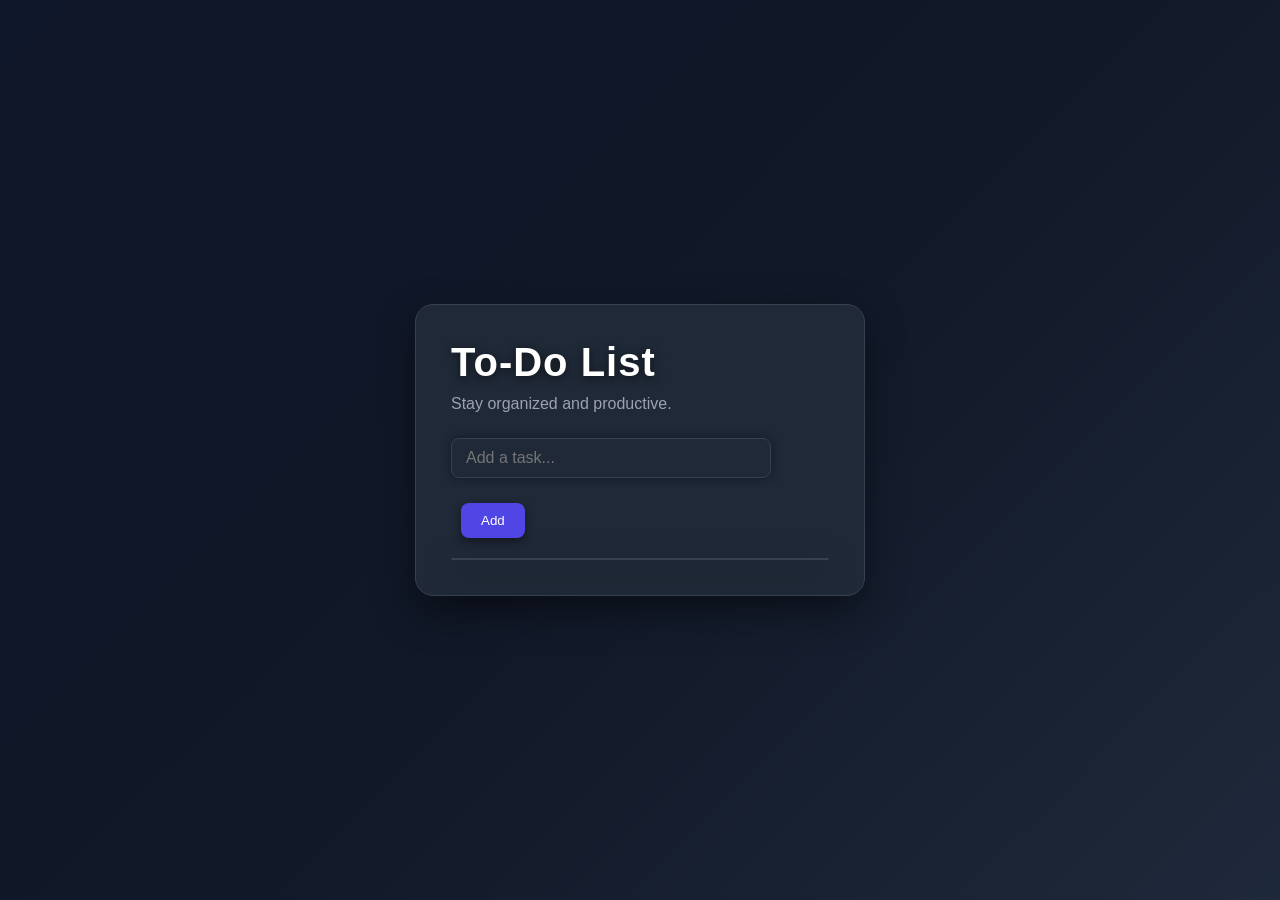
<file: To-Do-List/To_Do_List.html>
<!DOCTYPE html>
<html lang="en">

<head>
    <meta charset="UTF-8">
    <meta name="viewport" content="width=device-width, initial-scale=1.0">
    <title>TodoList</title>
    <link rel="stylesheet" href="style.css">
</head>

<body>
    <div class="container">
        <h1>To-Do List</h1>
        <p>Stay organized and productive.</p>

        <div class="input-box">
            <input type="text" id="todo-input" placeholder="Add a task...">
            <button id="add-btn">Add</button>
        </div>

        <ul id="todo-list"></ul>
    </div>
    <script src="script.js"></script>
</body>
</html>
</file>
<file: To-Do-List/style.css>
/* General Reset */
* {
  margin: 0;
  padding: 0;
  box-sizing: border-box;
  font-family: "Poppins", sans-serif;
}

body {
  background: linear-gradient(135deg, #0f172a, #111827, #1e293b);
  min-height: 100vh;
  display: flex;
  justify-content: center;
  align-items: center;
  color: #f3f4f6;
}

.container {
  width: 450px;
  background: #1f2937;
  border: 1px solid #374151;
  border-radius: 18px;
  padding: 35px;
  box-shadow: 0 15px 40px rgba(0, 0, 0, 0.45);
}

/* Title and Subtitle */
h1 {
  font-size: 2.5rem;
  color: #ffffff;
  margin-bottom: 10px;
  letter-spacing: 1px;
  text-shadow: 0 2px 10px rgba(0, 0, 0, 0.6);
}

p {
  color: #9ca3af;
  margin-bottom: 25px;
  font-size: 1rem;
}

/* Input */
#todo-input {
  width: 320px;
  padding: 10px 14px;
  border-radius: 8px;
  border: 1px solid #374151;
  outline: none;
  font-size: 1rem;
  background: #1f2937;
  color: #f9fafb;
  transition: all 0.3s ease;
  box-shadow: 0 0 10px rgba(0, 0, 0, 0.4);
  display: flex;
  align-items: center;
  gap: 10px;
  margin: 25px 0;
}

#todo-input::placeholder {
  flex: 1;
  margin: 0;
}

#todo-input:focus {
  border-color: #6366f1;
  box-shadow: 0 0 12px rgba(99, 102, 241, 0.5);
  transform: scale(1.02);
  margin-left: 0;
}

/* Add Button */
#add-btn {
  margin-left: 10px;
  padding: 10px 20px;
  background: #4f46e5;
  color: #fff;
  border: none;
  border-radius: 8px;
  cursor: pointer;
  font-weight: 500;
  transition: all 0.3s ease;
  box-shadow: 0 4px 10px rgba(0, 0, 0, 0.4);
}

#add-btn:hover {
  background: #6366f1;
  transform: translateY(-2px);
  box-shadow: 0 6px 14px rgba(99, 102, 241, 0.35);
}

/* Todo List Container */
#todo-list {
  list-style: none;
  padding: 0;
  backdrop-filter: blur(14px);
  box-shadow: 0 10px 30px rgba(0, 0, 0, 0.5);
  overflow: hidden;
  width: 100%;
  margin-top: 20px;
  background: #111827;
  border: 1px solid #374151;
  border-radius: 12px;
  max-height: 300px; /* About 5-6 todos */
  overflow-y: auto;
}

/* Each Todo Item */
#todo-list li {
  display: flex;
  align-items: center;
  justify-content: space-between;
  padding: 12px 16px;
  color: #f9fafb;
  border-bottom: 1px solid rgba(255, 255, 255, 0.08);
  transition: background 0.3s ease;
  animation: fadeIn 0.4s ease forwards;
}

#todo-list li:hover {
  background: rgba(255, 255, 255, 0.05);
}

/* Checkbox */
#todo-list input[type="checkbox"] {
  accent-color: #22c55e;
  transform: scale(1.3);
  margin-right: 10px;
}

/* Todo Text */
#todo-list span {
  flex: 1;
  cursor: pointer;
  font-size: 1rem;
  transition: color 0.3s ease;
}

#todo-list span:hover {
  color: #60a5fa;
}

/* Delete Button */
#todo-list button {
  background: #dc2626;
  color: #fff;
  border: none;
  border-radius: 6px;
  padding: 6px 12px;
  cursor: pointer;
  font-size: 0.9rem;
  transition: all 0.3s ease;
}

#todo-list button:hover {
  background: #ef4444;
  transform: scale(1.05);
}

/* Completed Todo */
#todo-list li input[type="checkbox"]:checked + span {
  text-decoration: line-through;
  color: #6b7280;
  transition: all 0.3s ease;
}

/* Fade-in Animation */
@keyframes fadeIn {
  from {
    opacity: 0;
    transform: translateY(8px);
  }
  to {
    opacity: 1;
    transform: translateY(0);
  }
}

/* Responsive */
@media (max-width: 480px) {
  body {
    padding-top: 50px;
  }

  #todo-input {
    width: 200px;
  }

  #todo-list {
    width: 300px;
  }
}

/* Chrome, Edge, Opera */
#todo-list::-webkit-scrollbar {
    width: 8px;
}

#todo-list::-webkit-scrollbar-track {
    background: #1f2937;
    border-radius: 10px;
}

#todo-list::-webkit-scrollbar-thumb {
    background: #4f46e5;
    border-radius: 10px;
}

#todo-list::-webkit-scrollbar-thumb:hover {
    background: #6366f1;
}
</file>
